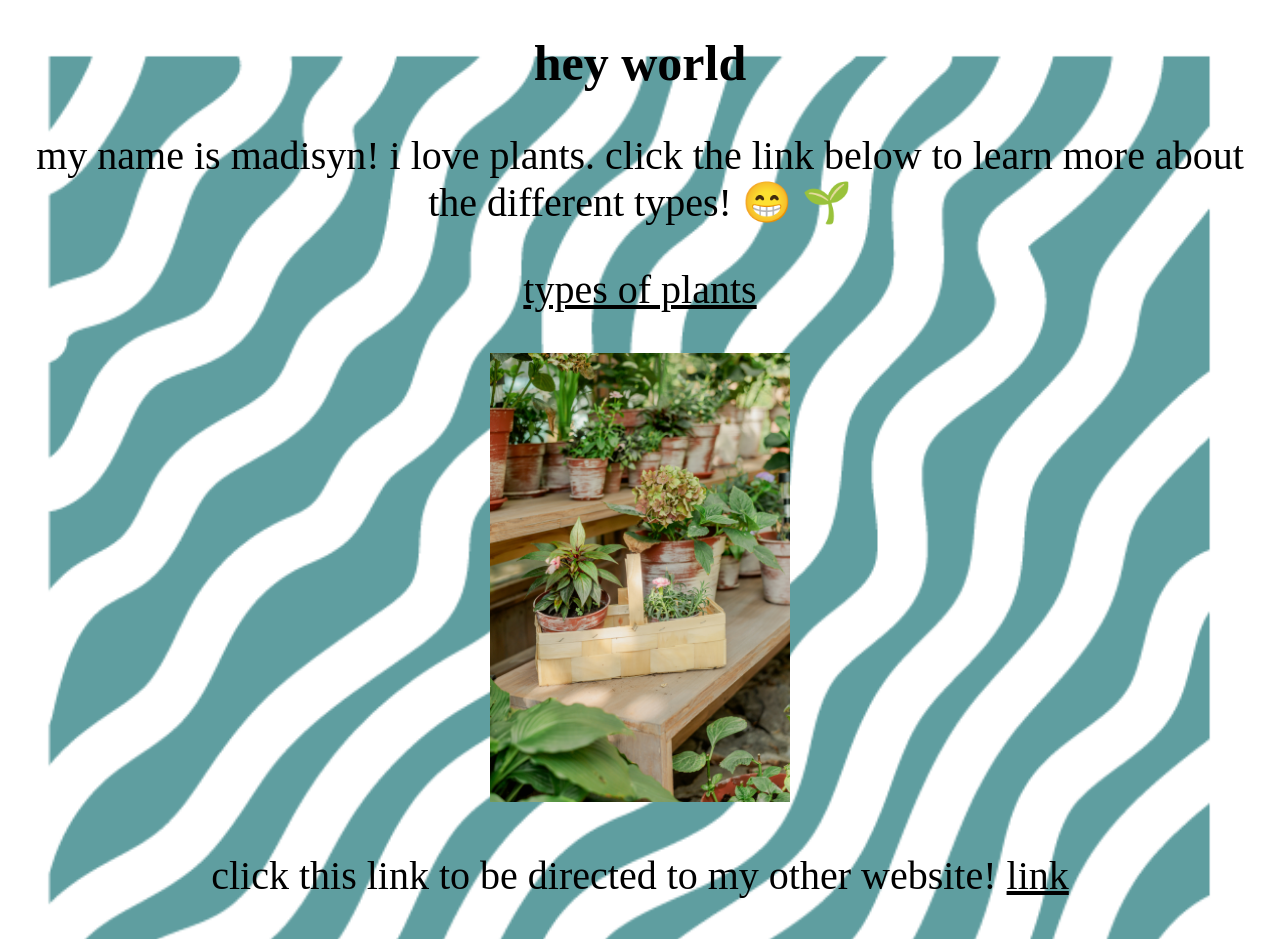
<file: index.html>
<!DOCTYPE html>
<html lang = "en">

<head>
    <title>My First Website</title>
    <link rel="stylesheet" href="css/style.css">
</head>

    
    <body>
         <h1 style="color:black;">hey world </h1>


        <p style="color:black;">my name is madisyn! i love plants. click the link below to learn more about the different types! <span>&#128513;</span> <span>&#x1F331;</span> </p>
            
            

        <p>
            <a href="https://www.gardenersworld.com/plants/plant-types-explained/" target="_blank"> <u>types of plants</u>
            </a>
        </p>

        <p>
            <img src="plants.jpg" width="300">
        </p>
        <p style="color:black;">click this link to be directed to my other website! <a href="2index.html" target="_blank"> <u>link</u></a></p>
  
    </body>
   
    <!-- <head>
        <style>
            /* body {
                background-image: url('pattern.png');
                background-size: cover;
                background-repeat: no-repeat;
            } */
        </style>
    </head> -->

</html>
</file>
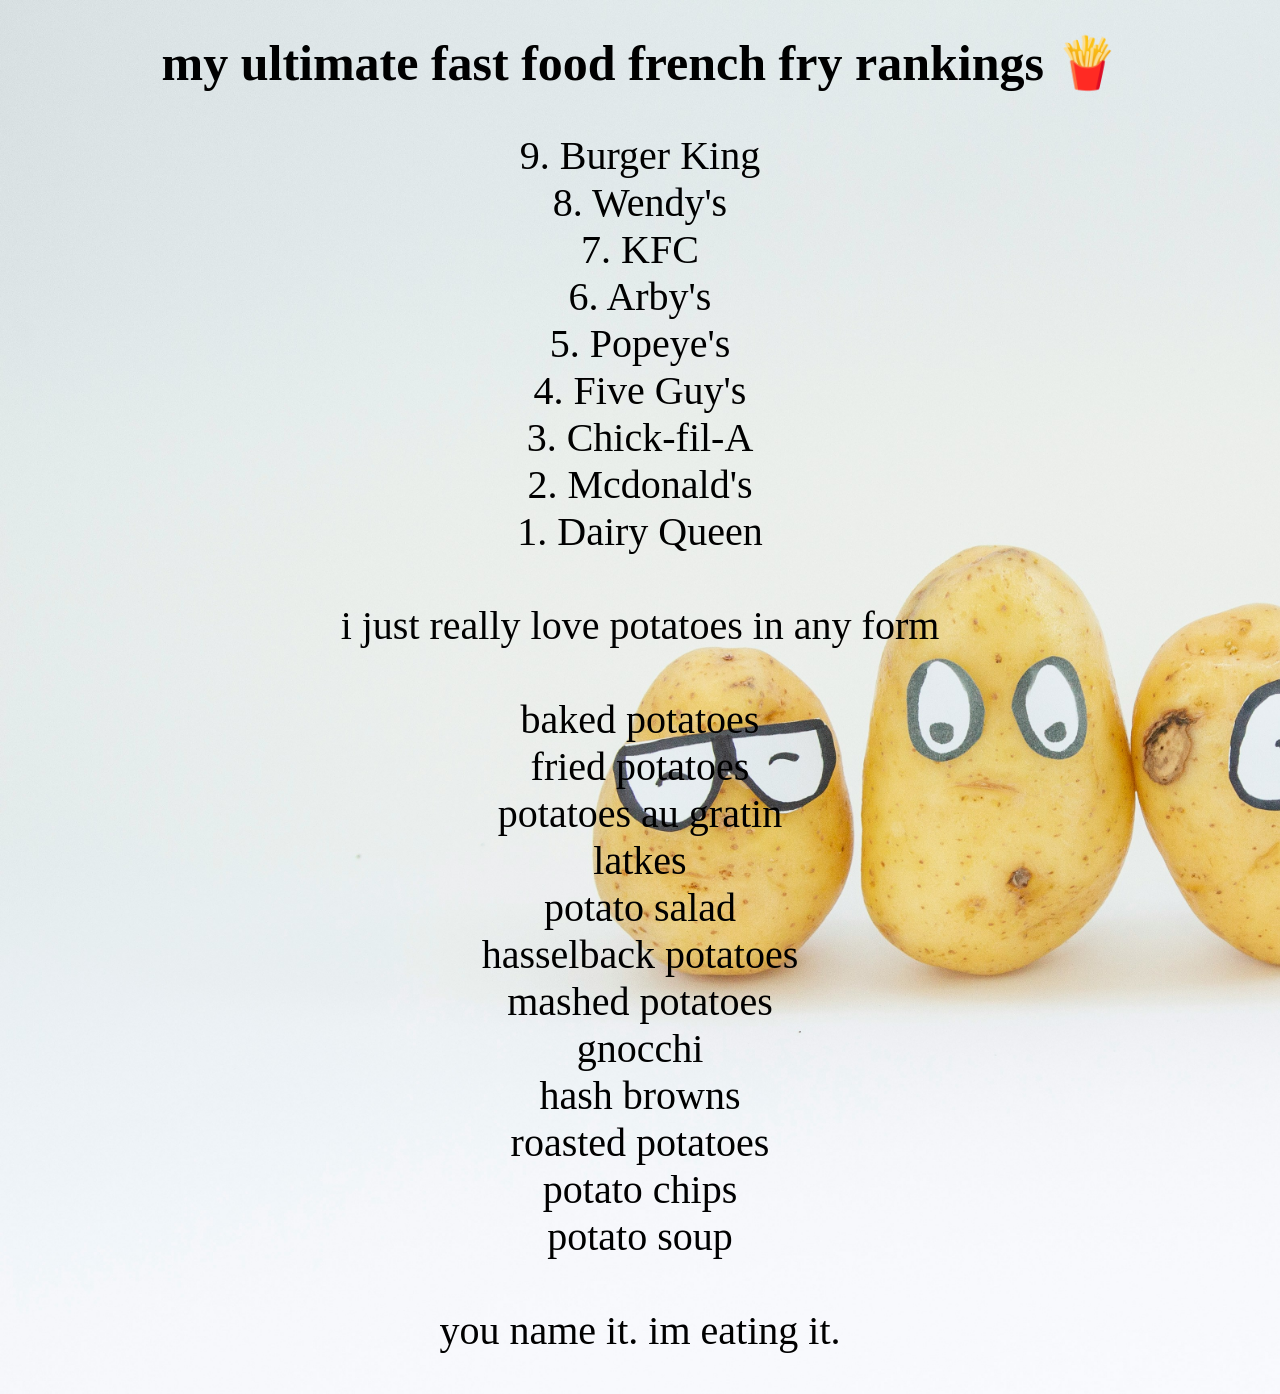
<file: 2index.html>
<!DOCTYPE html>
<html>
    <style>
    h1 {text-align: center;}
    h1 {font-size: 50px}
    h1 {font-family:verdana;}
    p {text-align: center;}
    p {font-size: 40px}
    p {font-family:verdana}
    </style>
    <head>
        <h1 style="color:black;">my ultimate fast food french fry rankings <span>&#127839</span>
        </h1>
        <p style="color:black;">
            9. Burger King <br>
            8. Wendy's <br>
            7. KFC <br>
            6. Arby's <br>
            5. Popeye's <br>
            4. Five Guy's <br>
            3. Chick-fil-A <br>
            2. Mcdonald's <br>
            1. Dairy Queen <br>
            <br>
            i just really love potatoes in any form <br>
            <br>
            baked potatoes <br>
            fried potatoes <br>
            potatoes au gratin <br>
            latkes <br>
            potato salad <br>
            hasselback potatoes <br>
            mashed potatoes <br>
            gnocchi <br>
            hash browns <br>
            roasted potatoes <br>
            potato chips <br>
            potato soup <br>
            <br>
            you name it. im eating it.

        </p>

        <style>
            body {
                background-image: url('potatoes.jpg');
                background-size: cover;
            }
        </style>


</html>
</file>
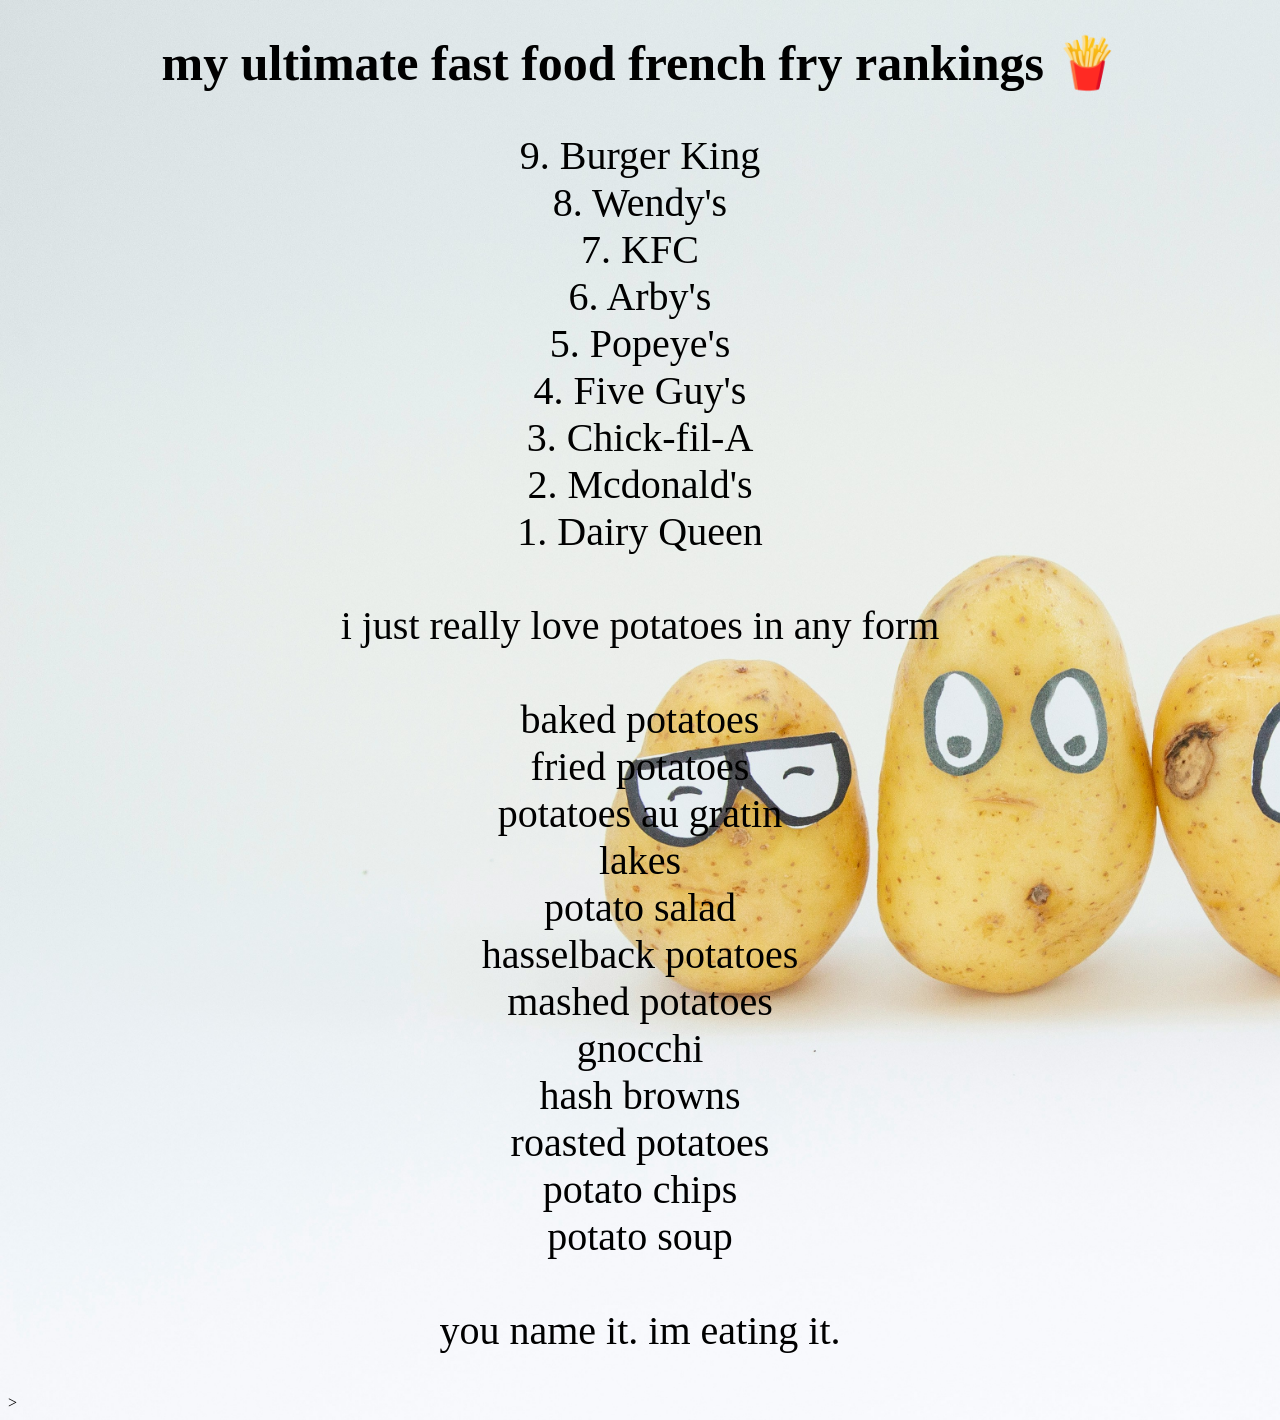
<file: website/2index.html>
<!DOCTYPE html>
<html>
    <style>
    h1 {text-align: center;}
    h1 {font-size: 50px}
    h1 {font-family:verdana;}
    p {text-align: center;}
    p {font-size: 40px}
    p {font-family:verdana}
    </style>
    <head>
        <h1 style="color:black;">my ultimate fast food french fry rankings <span>&#127839</span>
        </h1>
        <p style="color:black;">
            9. Burger King <br>
            8. Wendy's <br>
            7. KFC <br>
            6. Arby's <br>
            5. Popeye's <br>
            4. Five Guy's <br>
            3. Chick-fil-A <br>
            2. Mcdonald's <br>
            1. Dairy Queen <br>
            <br>
            i just really love potatoes in any form <br>
            <br>
            baked potatoes <br>
            fried potatoes <br>
            potatoes au gratin <br>
            lakes <br>
            potato salad <br>
            hasselback potatoes <br>
            mashed potatoes <br>
            gnocchi <br>
            hash browns <br>
            roasted potatoes <br>
            potato chips <br>
            potato soup <br>
            <br>
            you name it. im eating it.

        </p>
        <style>
            body {
                background-image: url('potatoes.jpg');
                background-size: cover;
            }
        </style>

</html>>
</file>
<file: css/style.css>
body{
    /* background-color: black; */
    h1 {
        text-align: center;
        font-size: 50px;
    }
   


    p{
        text-align: center;
        font-size: 40px;
    }

    /* background-image: url('pattern.png'); */
    background-image: url('../pattern.png');
    background-size: cover;
    background-repeat: no-repeat;

    a:link {
        color: black;
        background-color: transparent;
        text-decoration: none;
      }
      
      a:visited {
        color: #4e197f;
        background-color: transparent;
        text-decoration: none;
      }
      
      a:hover {
        color: #4e197f;
        background-color: transparent;
        text-decoration: underline;
      }
      
      a:active {
        color: #4e197f;
        background-color: transparent;
        text-decoration: underline;
      }

}
</file>
